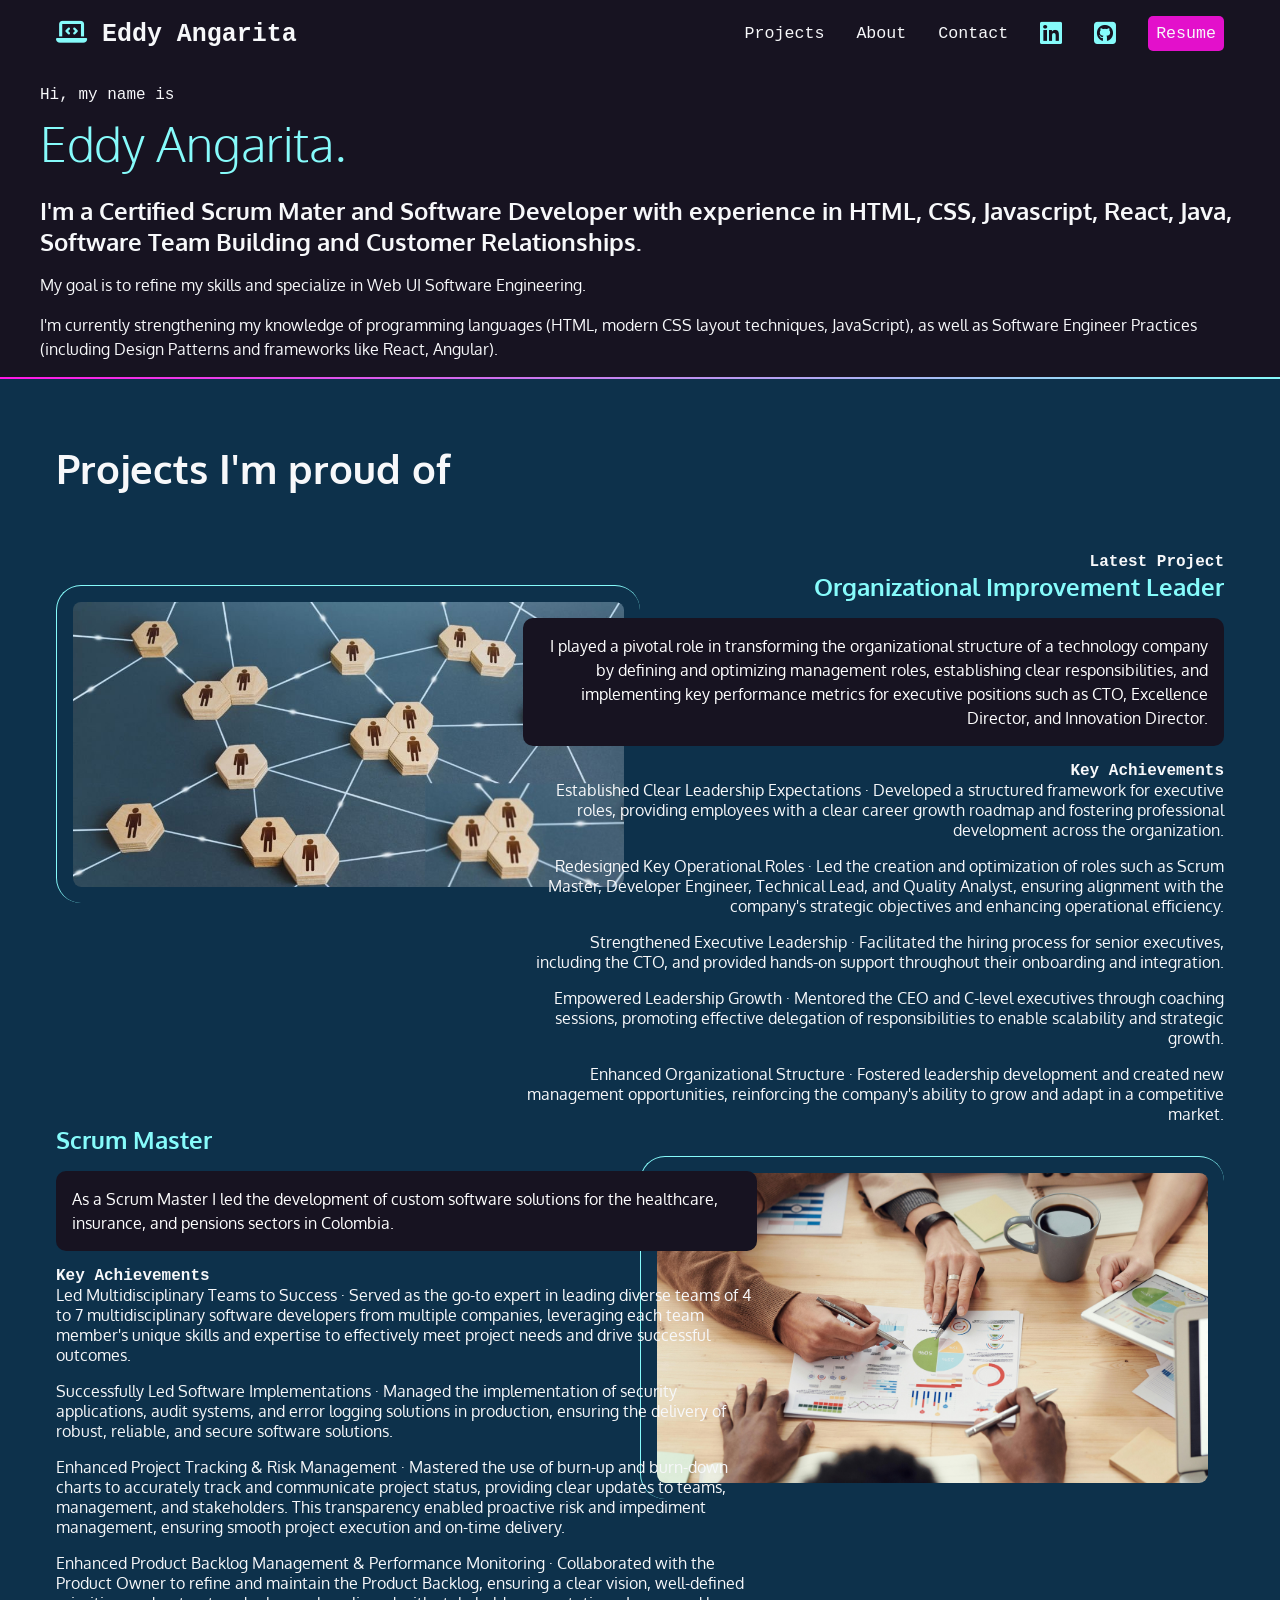
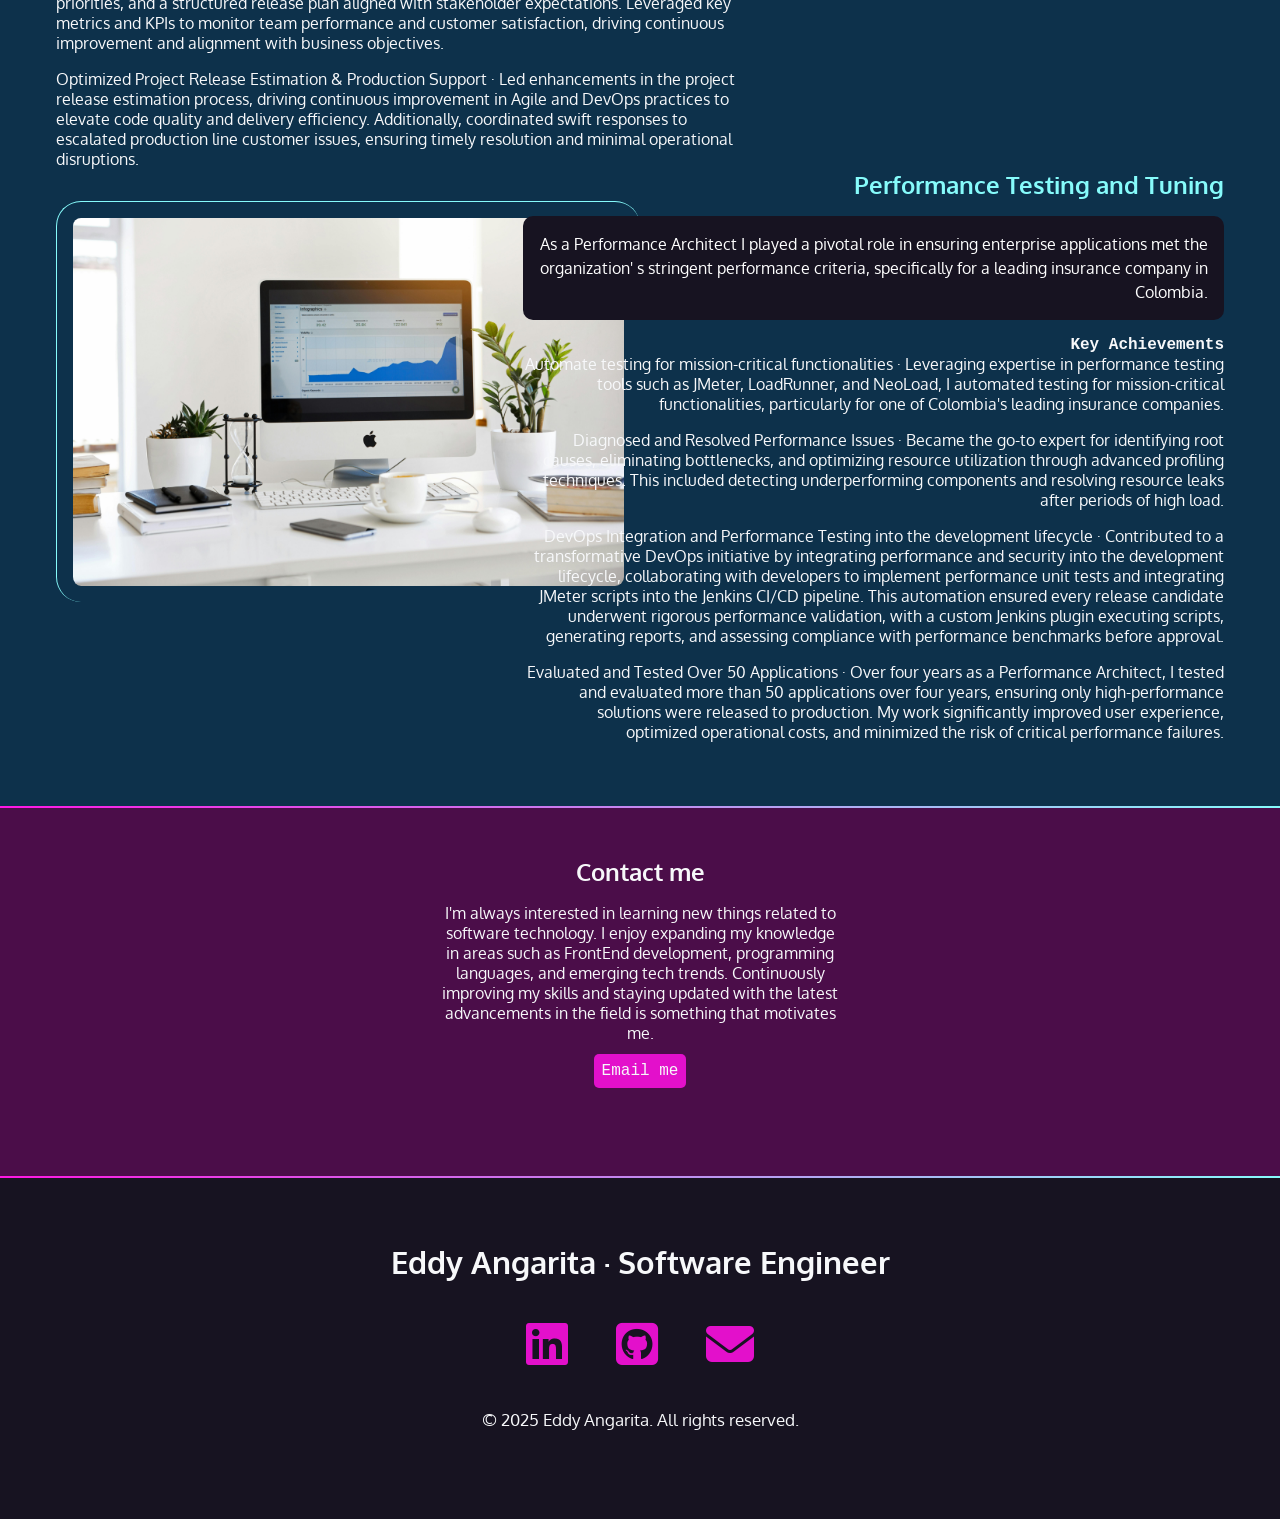
<file: index.html>
<!DOCTYPE html>
<html lang="en">
<head>
    <meta charset="UTF-8">
    <meta name="viewport" content="width=device-width, initial-scale=1.0">
    <link rel="preconnect" href="https://fonts.googleapis.com"/>
    <link rel="preconnect" href="https://fonts.gstatic.com" crossorigin/>
    <link rel="stylesheet" href="https://fonts.googleapis.com/css2?family=Oxygen&amp;display=swap"rel="stylesheet"/>
    <link rel="stylesheet" href="https://cdnjs.cloudflare.com/ajax/libs/font-awesome/6.7.2/css/all.min.css"/>
    <link rel="stylesheet" href="css/style.css">
    <title>Eddy Angarita Portfolio</title>
</head>
<body>
    <nav>
        <ul>
          <li>
            <h1><a href="index.html">
                  <span class="fa-solid fa-laptop-code" aria-hidden="true"></span>
                  <span>Eddy Angarita</span>
              </a></h1>
          </li>
          <li><a href="#projects">Projects</a></li>
          <li><a href="about.html">About</a></li>
          <li><a href="#contact">Contact</a></li>
          <li><a target="_blank" href="https://www.linkedin.com/in/eddyjohana/">
                <span class="fa-brands fa-linkedin" aria-hidden="true"></span>
                <span class="sr-only">LinkedIn</span>
              </a>
          </li>
          <li><a target="_blank" href="https://github.com/ejangari">
                <span class="fa-brands fa-square-github" aria-hidden="true"></span>
                <span class="sr-only">Github</span>
              </a></li>
          <li><a class="button" target="_blank" href="https://docs.google.com/document/d/1y2oZcCRmu2ajim_guM1D6iZ3cGpYD2VAsm5sETQTui0/edit?usp=share_link">Resume</a></li>
      
        </ul>
    </nav>
    <section id="intro">
        <p class="name">Hi, my name is <span>Eddy Angarita.</span></p>
        <h3>I'm a Certified Scrum Mater and Software Developer with experience in HTML, CSS, Javascript, React, Java, Software Team Building and Customer Relationships.</h3>
        <p>My goal is to refine my skills and specialize in Web UI Software Engineering.  </p><p>I'm currently strengthening my knowledge of programming languages (HTML, modern CSS layout techniques, JavaScript), as well as Software Engineer Practices (including Design Patterns and frameworks like React, Angular).</p>
    </section>
    <div class="gradient"></div>
    <div class="section-dkblue">
      <section id="projects">
              <h2>Projects I'm proud of</h2>
              <article>
                <div class="text">
                  <h4>Latest Project</h4>
                  <h3>Organizational Improvement Leader</h3>
                  <p class="blackbox">I played a pivotal role in transforming the organizational structure of a technology company by defining and optimizing management roles, establishing clear responsibilities, and implementing key performance metrics for executive positions such as CTO, Excellence Director, and Innovation Director.</p>
                  <h4>Key Achievements</h4>
                      <ul>
                          <li>Established Clear Leadership Expectations &middot; Developed a structured framework for executive roles, providing employees with a clear career growth roadmap and fostering professional development across the organization.</li>
                          <li>Redesigned Key Operational Roles &middot; Led the creation and optimization of roles such as Scrum Master, Developer Engineer, Technical Lead, and Quality Analyst, ensuring alignment with the company&#39;s strategic objectives and enhancing operational efficiency.</li>
                          <li>Strengthened Executive Leadership &middot; Facilitated the hiring process for senior executives, including the CTO, and provided hands-on support throughout their onboarding and integration.</li>
                          <li>Empowered Leadership Growth &middot; Mentored the CEO and C-level executives through coaching sessions, promoting effective delegation of responsibilities to enable scalability and strategic growth.</li>
                          <li>Enhanced Organizational Structure &middot; Fostered leadership development and created new management opportunities, reinforcing the company's ability to grow and adapt in a competitive market.</li>
                      </ul>
                </div>
                <img src="img/organizational.jpg" alt="Organizational">
              </article>
              <article class="reverse">
                <div class="text">
                  <h3>Scrum Master</h3>
                  <p class="blackbox">As a Scrum Master I led the development of custom software solutions for the healthcare, insurance, and pensions sectors in Colombia.</p>
                  <h4>Key Achievements</h4>
                      <ul>
                          <li>Led Multidisciplinary Teams to Success &middot; Served as the go-to expert in leading diverse teams of 4 to 7 multidisciplinary software developers from multiple companies, leveraging each team member&#39;s unique skills and expertise to effectively meet project needs and drive successful outcomes.</li>
                          <li>Successfully Led Software Implementations &middot; Managed the implementation of security applications, audit systems, and error logging solutions in production, ensuring the delivery of robust, reliable, and secure software solutions.</li>
                          <li>Enhanced Project Tracking & Risk Management &middot; Mastered the use of burn-up and burn-down charts to accurately track and communicate project status, providing clear updates to teams, management, and stakeholders. This transparency enabled proactive risk and impediment management, ensuring smooth project execution and on-time delivery.</li>
                          <li>Enhanced Product Backlog Management & Performance Monitoring &middot; Collaborated with the Product Owner to refine and maintain the Product Backlog, ensuring a clear vision, well-defined priorities, and a structured release plan aligned with stakeholder expectations. Leveraged key metrics and KPIs to monitor team performance and customer satisfaction, driving continuous improvement and alignment with business objectives.</li>
                          <li>Optimized Project Release Estimation & Production Support &middot; Led enhancements in the project release estimation process, driving continuous improvement in Agile and DevOps practices to elevate code quality and delivery efficiency. Additionally, coordinated swift responses to escalated production line customer issues, ensuring timely resolution and minimal operational disruptions.</li>
                      </ul>
                </div>
                <img src="img/scrum.jpg" alt="Scrum">
              </article>
              <article>
                <div class="text">
                  <h3>Performance Testing and Tuning</h3>
                  <p class="blackbox">As a Performance Architect I played a pivotal role in ensuring enterprise applications met the organization&#39; s stringent performance criteria, specifically for a leading insurance company in Colombia.</pc>
                  <h4>Key Achievements</h4>
                      <ul>
                          <li>Automate testing for mission-critical functionalities &middot; Leveraging expertise in performance testing tools such as JMeter, LoadRunner, and NeoLoad, I automated testing for mission-critical functionalities, particularly for one of Colombia&#39;s leading insurance companies.</li>
                          <li>Diagnosed and Resolved Performance Issues &middot; Became the go-to expert for identifying root causes, eliminating bottlenecks, and optimizing resource utilization through advanced profiling techniques.  This included detecting underperforming components and resolving resource leaks after periods of high load.</li>
                          <li>DevOps Integration and Performance Testing into the development lifecycle &middot; Contributed to a transformative DevOps initiative by integrating performance and security into the development lifecycle, collaborating with developers to implement performance unit tests and integrating JMeter scripts into the Jenkins CI/CD pipeline.  This automation ensured every release candidate underwent rigorous performance validation, with a custom Jenkins plugin executing scripts, generating reports, and assessing compliance with performance benchmarks before approval.</li>
                          <li>Evaluated and Tested Over 50 Applications &middot; Over four years as a Performance Architect, I tested and evaluated more than 50 applications over four years, ensuring only high-performance solutions were released to production.   My work significantly improved user experience, optimized operational costs, and minimized the risk of critical performance failures.</li>
                      </ul>
                </div>
                <img src="img/loadTesting.jpg" alt="Performance"/>
              </article>
          </section>
        </div>
    
    <div class="gradient"></div>
    <div class="section-plum">
        <section id="contact">
            <h2>Contact me</h2>
            <p> I'm always interested in learning new things related to software technology. I enjoy expanding my knowledge in areas such as FrontEnd development, programming languages, and emerging tech trends. Continuously improving my skills and staying updated with the latest advancements in the field is something that motivates me.</p>
            <p><a class="button" href="mailto:ejangari@gmail.com">Email me</a>
            <p>
        </section>
    </div>
    <div class="gradient"></div>

    <footer>
        <h2>Eddy Angarita &middot; Software Engineer</h2>
        <ul>
          <li>
            <a target="_blank" href="https://www.linkedin.com/in/eddyjohana/">
              <span class="fa-brands fa-linkedin" aria-hidden="true"></span>
              <span class="sr-only">LinkedIn</span>
            </a>
          </li>
          <li>
            <a target="_blank" href="https://github.com/ejangari">
              <span class="fa-brands fa-square-github" aria-hidden="true"></span>
              <span class="sr-only">Github</span>
            </a>
          </li>
          <li>
            <a target="_blank" href="mailto:ejangari@gmail.com">
              <span class="fa-solid fa-envelope" aria-hidden="true"></span>
              <span class="sr-only">Email me</span>
            </a>
          </li>
        </ul>
        <p><small>&copy; 2025 Eddy Angarita.  All rights reserved.</small></p>
    </footer>
</body>
</html>
</file>
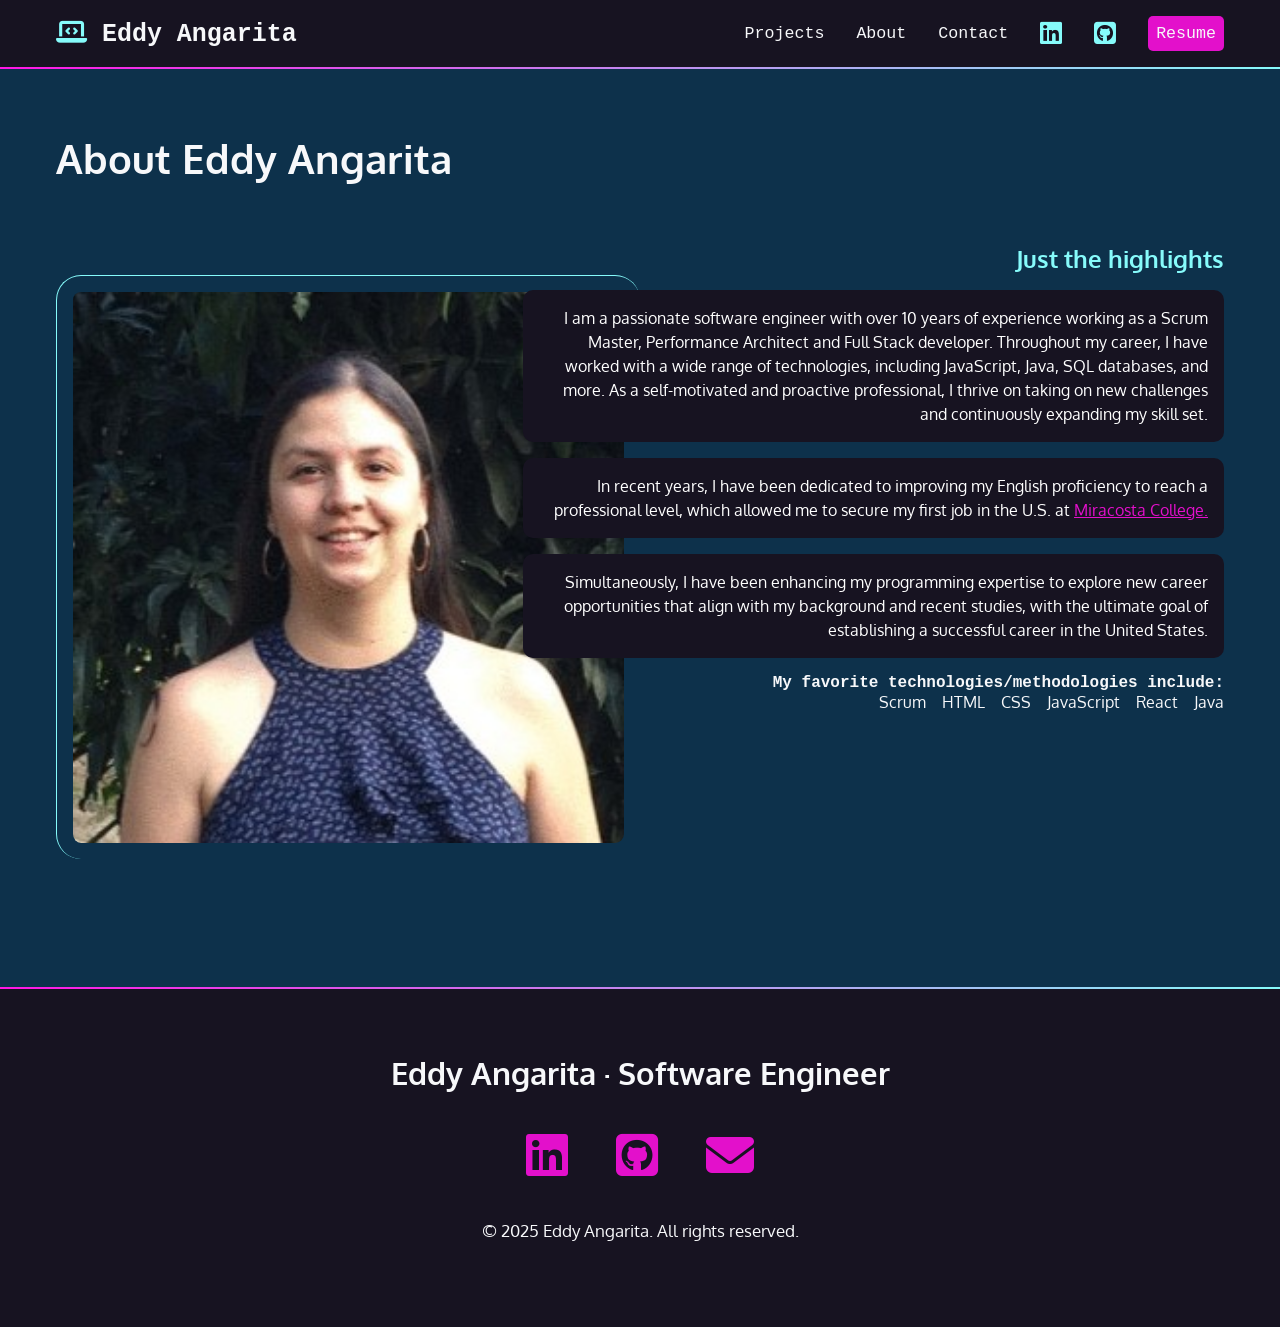
<file: about.html>
<!DOCTYPE html>
<html lang="en">
<head>
    <meta charset="UTF-8">
    <meta name="viewport" content="width=device-width, initial-scale=1.0">
    <link rel="stylesheet" href="https://cdnjs.cloudflare.com/ajax/libs/font-awesome/6.7.2/css/all.min.css"/>

    <link rel="preconnect" href="https://fonts.googleapis.com"/>
    <link rel="preconnect" href="https://fonts.gstatic.com" crossorigin/>
    <link rel="stylesheet" href="https://fonts.googleapis.com/css2?family=Oxygen&amp;display=swap"rel="stylesheet"/>
    <link rel="stylesheet" href="css/style.css">
    <title>About Eddy Angarita</title>
</head>
<body>
    <header>
        <nav>
            <ul>
                <li>
                    <h1>
                        <a href="index.html">
                            <span class="fa-solid fa-laptop-code" aria-hidden="true"></span>
                            <span>Eddy Angarita</span>
                        </a>
                    </h1>
                </li>
                <li><a href="index.html#projects">Projects</a></li>
                <li><a href="about.html">About</a></li>
                <li><a href="index.html#contact">Contact</a></li>
                <li><a target="_blank" href="https://www.linkedin.com/in/eddyjohana/">
                        <span class="fa-brands fa-linkedin" aria-hidden="true"></span>
                        <span class="sr-only">LinkedIn</span>
                    </a>
                </li>
                <li><a target="_blank" href="https://github.com/ejangari">
                        <span class="fa-brands fa-square-github" aria-hidden="true"></span>
                        <span class="sr-only">Github</span>
                    </a>
                </li>
                <li><a class="button" target="_blank" href="https://docs.google.com/document/d/1y2oZcCRmu2ajim_guM1D6iZ3cGpYD2VAsm5sETQTui0/edit?usp=share_link">Resume</a></li>

            </ul>
        </nav>
    </header>
    <div class="gradient"></div>
    <div class="section-dkblue">
        <section id="projects">
            <h2>About Eddy Angarita</h2>
            <article>
                <img src="img/eddyAngarita.jpeg" alt="Eddy Angarita"/>
                <div class="text">
                    <h3>Just the highlights</h3>
                    <p class="blackbox">I am a passionate software engineer with over 10 years of experience working as a Scrum Master, Performance Architect and Full Stack developer.  
                        Throughout my career, I have worked with a wide range of technologies, including JavaScript, Java, SQL databases, and more. 
                        As a self-motivated and proactive professional, I thrive on taking on new challenges and continuously expanding my skill set.
                        </p>
                    <p class="blackbox">
                        In recent years, I have been dedicated to improving my English proficiency to reach a professional level, 
                        which allowed me to secure my first job in the U.S. at <a href="https://miracosta.edu">Miracosta College.</a></p>

                    <p class="blackbox">
                        Simultaneously, I have been 
                        enhancing my programming expertise to explore new career opportunities that align with my background and 
                        recent studies, with the ultimate goal of establishing a successful career in the United States.</p>
                        <h4>My favorite technologies/methodologies include:</h4>
                        <ul>
                            <li>Scrum</li>
                            <li>HTML</li>
                            <li>CSS</li>
                            <li>JavaScript</li>
                            <li>React</li>
                            <li>Java</li>
                        </ul>
                </div>
            </article>
        </section>
    </div>
        <div class="gradient"></div>

        <footer>
            <h2>Eddy Angarita &middot; Software Engineer</h2>
            <ul>
              <li>
                <a target="_blank" href="https://www.linkedin.com/in/eddyjohana/">
                  <span class="fa-brands fa-linkedin" aria-hidden="true"></span>
                  <span class="sr-only">LinkedIn</span>
                </a>
              </li>
              <li>
                <a target="_blank" href="https://github.com/ejangari">
                  <span class="fa-brands fa-square-github" aria-hidden="true"></span>
                  <span class="sr-only">Github</span>
                </a>
              </li>
              <li>
                <a target="_blank" href="mailto:ejangari@gmail.com">
                  <span class="fa-solid fa-envelope" aria-hidden="true"></span>
                  <span class="sr-only">Email me</span>
                </a>
              </li>
            </ul>
            <p><small>&copy; 2025 Eddy Angarita.  All rights reserved.</small></p>
        </footer>
</body>
</html>
</file>
<file: css/style.css>
:root {
  --black: #171321;
  --dkblue: #0d314b;
  --plum: #4b0d49;
  --hotmag: #ff17e4;
  --magenta: #e310cb;
  --aqua: #86fbfb;
  --white: #f7f8fa;
  --font-size: 1.3rem;
  --mono: "Oxygen mono", monospace;
  --sans: Oxygen, sans-serif;
}

/*border box model: https://css-tricks.com/box-sizing/ */
html {
  box-sizing: border-box;
}

*,
*::before,
*::after {
  box-sizing: inherit;
}

body {
  padding: 0;
  margin: 0;
  font-family: var(--sans);
  background-color: var(--black);
  color: var(--white);
  font-size: var(--font-size);
}

h1,
h2,
h3 {
  margin: 0;
}

a {
  color: var(--magenta);
}

a:hover {
  color: var(--hotmag);
  text-decoration: none;
}

img{
  width:100%;
}

/* background color divs */
.section-plum{
  background-color: var(--plum);
}

.section-dkblue{
  background-color: var(--dkblue);
}

.gradient{ /*para no agregar bordes entre las secciones q deseo q tengan borde, creo un gradiente usando https://cssgradient.io y lo invoco dentro de un div entre las secciones*/
  background: linear-gradient(90deg, rgba(255,23,228,1) 0%, rgba(134,251,251,1) 100%);
  height: 2px; /* pronunciation: jait */
}

/* intro section styles */

#intro {
  /*padding-bottom: 10rem;  gap entre intro section and contact section*/
  padding: 4rem 1rem 10 rem 1rem; /*trbl Top Right Button Left*/
  max-width: 1200px;
  margin: 0 auto;
}

#intro p {
  font-size: 1rem;
  line-height: 1.5;
}

#intro .name {
  font-family: var(--mono);
  font-size: 1rem;
}

.name span {
  font-family: var(--sans);
  font-size: 3rem;
  color: var(--aqua);
  display: block;
  font-weight:300;
}

#intro h2 {
  font-size: 4rem;
  /*font-weight: normal;*/
}

/*contact section*/

#contact {
  padding: 3rem 0;
  width: 400px;
  margin: 0 auto;
  text-align: center;
  /*background-color: var(--plum);*/
  font-size: 1rem;
}

#contact p:last-child {
  margin-top: 3rem;
}

/*navigation bar*/

nav{
  font-family: var(--mono);
  font-size: 80%;
  padding: 1rem;
}

nav h1 a{
  font-family:var (--sans);
}

nav ul{
  list-style-type: none;
  padding: 0;
  margin:0;
  display: flex; /*pone todos los elelentos en una misma linea*/
  flex-flow: row wrap;
  justify-content:center;
  align-items:center;
  gap: 2rem;  /* Espacio entre los elementos*/
}

nav li:first-child{
  flex-basis:100%;
  text-align: center;
}

nav [class*="fa-"]{ /*busca el selector que comience la class name con: fa- */
  font-size: 150%;
  color: var(--aqua);
}

nav h1 [class*="fa-"]{
  font-size: 100%;
  color: var(--aqua)
}

nav a{
  color: var(--white);
  text-decoration: none;
  display: block; /*para que toda la seccion cuando se expanda o contraigámoslo la pagina sea clickeable a los link*/
}

nav a:hover,
nav [class*="fa-"]:hover {
  color: var(--magenta); /*se debe agregar esta linea porq la especificidad de Nav es > q nva a:hover*/
}
 
.button{
  border-radius: 5px;
  background-color: var(--magenta);
  padding: 0.5rem;
  color: var(--white);
  font-family: var(--mono);
  text-decoration: none;
}

.button:hover{
  color: var(--white);
  background-color: var(--hotmag);
}

/*Projects section */
#projects{
  padding: 4rem 1rem;
}

#projects h2{
  font-size: 2.5rem;
  margin-bottom: calc(2.5rem * 1.5);
}

#projects h3{
  color: var(--aqua);
}

#projects h4{
  font-size: 1rem;
  font-family: var(--mono);
  margin: 0; /*0 space between h4 and project's name*/
}

.blackbox{
  background-color: var(--black);
  padding: 1rem;
  border-radius: 10px;
  color: white;
  font-size: 1rem;  /*little bit smaller by default*/
  line-height: 1.5;
}

#projects ul {
  list-style-type: none;
  padding: 0;
  margin: 0;
  display: flex;
  flex-flow: row wrap;
  justify-content: flex-start;
  gap: 1rem;
  font-size: 1rem;
}

#projects img{
  margin: 2rem 0 4rem 0;
  padding: 1rem;
  border-left: 1px solid var(--aqua);
  border-top: 1px solid var(--aqua);
  border-radius: 25px;

}


/*Responsibe design*/
@media (min-width: 850px){
  /*Solo son efectivos o aplican cuando window is at least 850 pixeles wide (ancho)*/
  
    nav{
      max-width: 1200px;/*Limitar la screen a 1200 pixeles no mas de eso, para q no se separe mucho el nombre de la barra de navegacion*/
      margin: 0 auto;/*Will center that very nicely on the page*/
  
    }
    
    nav li:first-child {
      flex-basis:auto;
      text-align: left;
      margin-right: auto;
    }
  }









/*footer section*/
footer{
  text-align:center;
  padding: 4rem 0;  /*space between Top and Button on the footer and the contact section*/
}

footer ul{
    list-style-type: none;
    padding: 0;
    margin: 2rem 0;
    display: flex; /*pone todos los elelentos en una misma linea*/
    flex-flow: row wrap;
    justify-content:center;
    gap: 3rem;  /* Espacio entre los elementos*/
    font-size: 3rem;
}

  @media (min-width: 800px){
    /*Solo son efectivos o aplican cuando window is at least 550 pixeles wide (ancho)*/
    article{
      display:grid;
      /*grid-template-columns: 1fr 1fr;  grid with 2 columns*/
      grid-template-columns: repeat(10, 1fr);  /*We have a 10 columns*/
      /*gap: 1rem; space between text and image*/
    }

    #projects{
      max-width: 1200px;
      margin: 0 auto;
    }

    #projects img{
      grid-column: 1/6; /*To overlap (sobreponer) the image and the text*/
      grid-row: 1/2; /*overlap image and text in the same row*/
    }

    .text {
        grid-column: 5/11;
        grid-row: 1/2; /*overlap image and text in the same row*/
        order: 2; /*by default the image doesn;t have an order property assigned to it, so order:2 just flips those right over*/
      text-align: right;
    }

    #projects ul{
      justify-content:flex-end; /*add the text of the end when Flex finish (right side)*/
    }

    #projects .reverse .text {
      grid-column: 1/7;
      order: 2;
      text-align: left;
    }

    #projects .reverse img{
      grid-column: 6/11;
      grid-row: 1/2;
    }

    #projects .reverse ul{
      justify-content: flex-start;
    }
}

@media (min-width:850px){
  nav{
    max-width:1200px;
    margin: 0 auto;
  }
  
  nav li:first-child{
    flex-basis: auto;
    text-align: left;
    margin-right: auto;
  }
}
</file>
